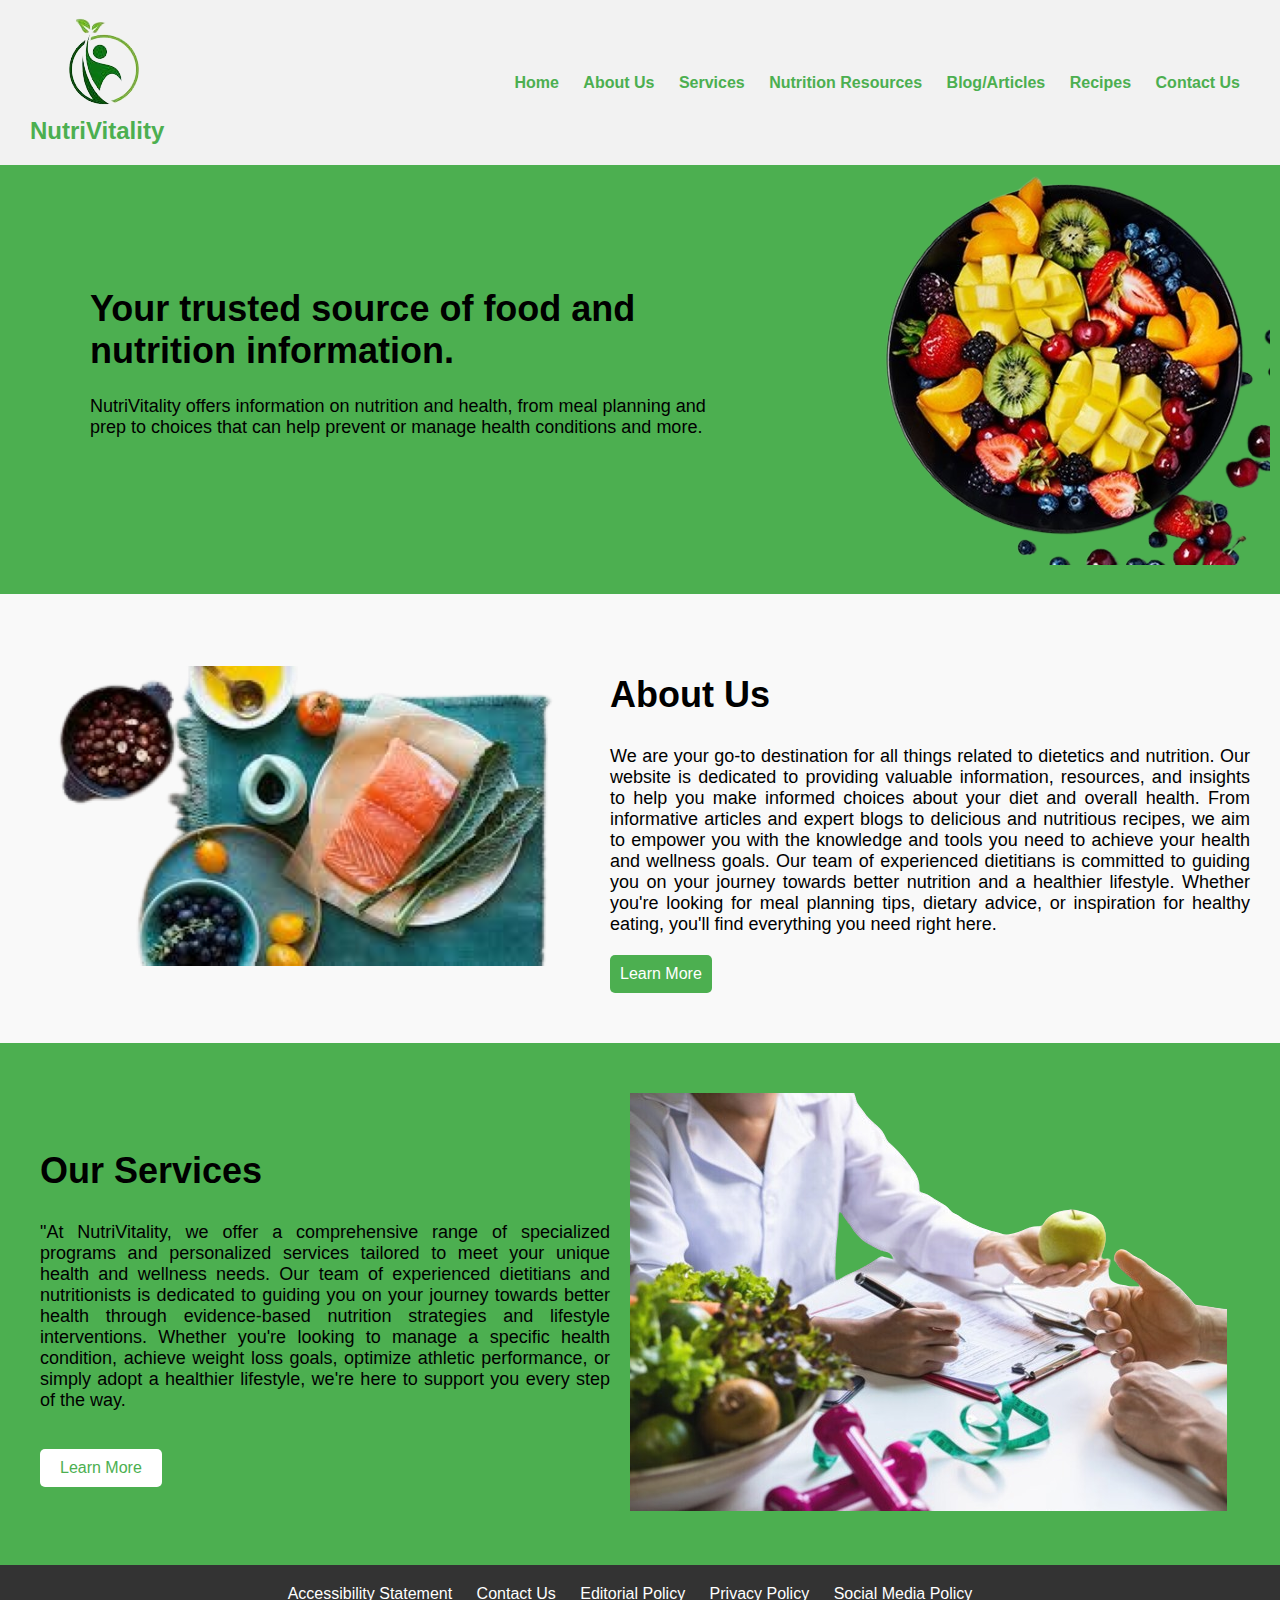
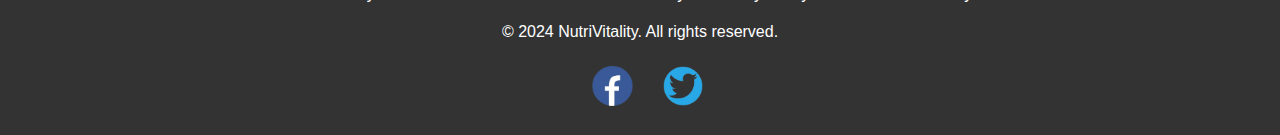
<file: Index.html>
<!DOCTYPE html>
<html lang="en">
<head>
    <meta charset="UTF-8">
    <meta name="viewport" content="width=device-width, initial-scale=1.0">
    <title>NutriVitality</title>
    <link rel="stylesheet" href="styles.css">
</head>
<body>
    <header>
        <div class="logo">
            <a href="#"><img src="logo.png" alt="Your Practice Logo"></a>
            <div class="brand-name">
            <h1>NutriVitality</h1>
        </div>
        </div>
        
<nav>
            <ul>
                <li><a href="Index.html">Home</a></li>
                <li><a href="#about">About Us</a></li>
                <li><a href="#services">Services</a></li>
                <li><a href="Nutrition_Resources.html">Nutrition Resources</a></li>
                <li><a href="blog.html">Blog/Articles</a></li>
                <li><a href="receipies.html">Recipes</a></li>
                <li><a href="contact.html">Contact Us</a></li>
            </ul>
        </nav>
    </header>
    
    
    
    <section class="hero">
        <div class="hero-content">
            <h1>Your trusted source of food and nutrition information.</h1>
            <p>NutriVitality offers information on nutrition and health, from meal planning and prep to choices that can help prevent or manage health conditions and more.</p>
        </div>
        <div class="hero-image">
            <img src="fruits.png" alt="Your Image">
        </div>
    </section>
    

    <section id="about" class="about">
        <div class="about-image">
            <img src="about-us.png" alt="About Us Image">
        </div>
        <div class="about-content">
            <h2>About Us</h2>
            <p>We are your go-to destination for all things related to dietetics and nutrition. Our website is dedicated to providing valuable information, resources, and insights to help you make informed choices about your diet and overall health. From informative articles and expert blogs to delicious and nutritious recipes, we aim to empower you with the knowledge and tools you need to achieve your health and wellness goals. Our team of experienced dietitians is committed to guiding you on your journey towards better nutrition and a healthier lifestyle. Whether you're looking for meal planning tips, dietary advice, or inspiration for healthy eating, you'll find everything you need right here.</p>
            <a href="about.html" class="btn">Learn More</a>
        </div>
       
    </section>

    <section id="services" class="services">
        <div class="services-content">
            <h2>Our Services</h2>
            <p>"At NutriVitality, we offer a comprehensive range of specialized programs and personalized services tailored to meet your unique health and wellness needs. Our team of experienced dietitians and nutritionists is dedicated to guiding you on your journey towards better health through evidence-based nutrition strategies and lifestyle interventions. Whether you're looking to manage a specific health condition, achieve weight loss goals, optimize athletic performance, or simply adopt a healthier lifestyle, we're here to support you every step of the way.</p>
            <a href="services.html" class="btn1">Learn More</a>
        </div>
        <div class="services-image">
            <img src="services.png" alt="Services Image">
        </div>
    </section>

    

    <!-- Other sections (nutrition resources, blog/articles, recipes) go here -->

    <footer>
        <div class="footer-links">
            <a href="#">Accessibility Statement</a>
            <a href="#">Contact Us</a>
            <a href="#">Editorial Policy</a>
            <a href="#">Privacy Policy</a>
            <a href="#">Social Media Policy</a>
        </div>
        <p>&copy; 2024 NutriVitality. All rights reserved.</p>
        <div class="social-media">
            <a href="#"><img src="facebook.png" alt="Facebook"></a>
            <a href="#"><img src="twitter.png" alt="Twitter"></a>
            <!-- Add more social media icons as needed -->
        </div>
    </footer>
    
</body>
</html>
</file>
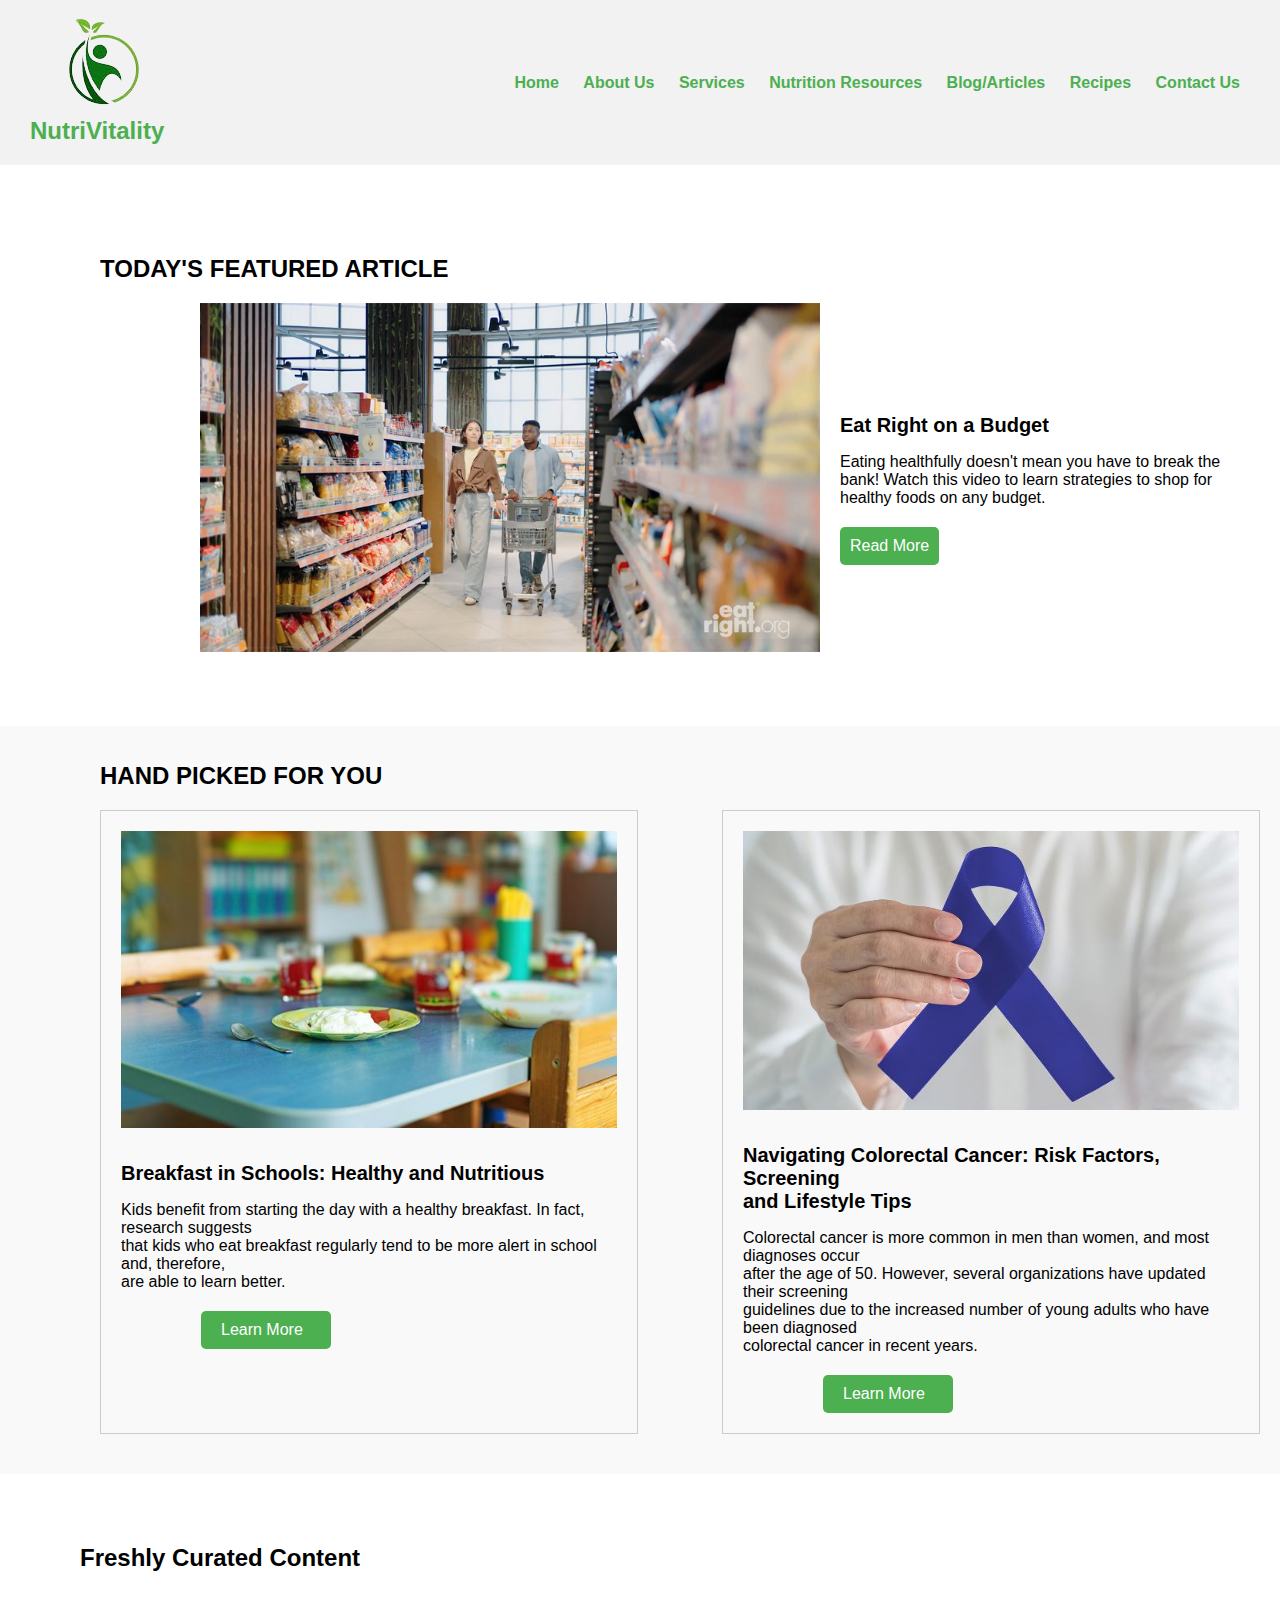
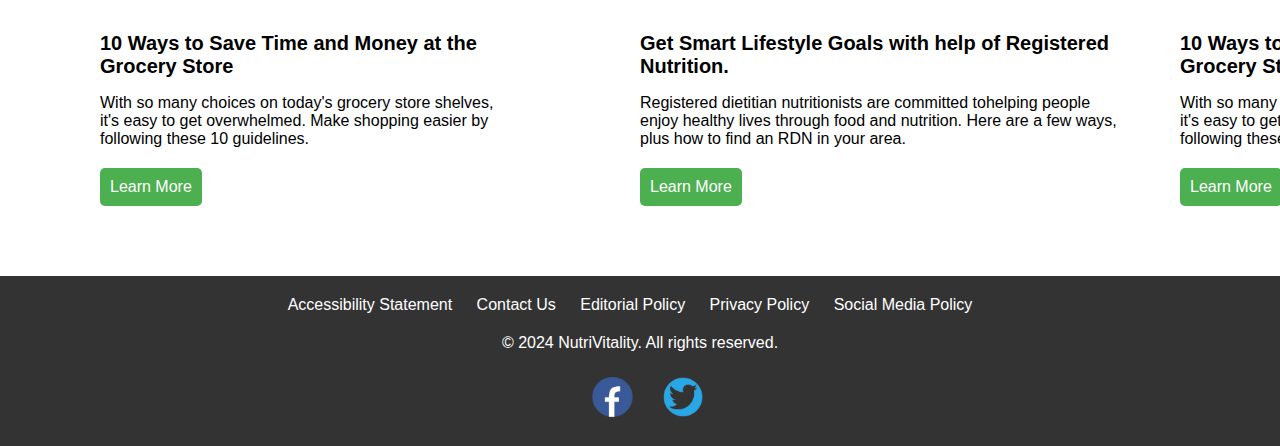
<file: blog.html>
<!DOCTYPE html>
<html lang="en">
<head>
    <meta charset="UTF-8">
    <meta name="viewport" content="width=device-width, initial-scale=1.0">
    <title>NutriVitality</title>
    <link rel="stylesheet" href="styles.css">
</head>
<body>
    <header>
        <div class="logo">
            <a href="#"><img src="logo.png" alt="Your Practice Logo"></a>
            <div class="brand-name">
            <h1>NutriVitality</h1>
        </div>
        </div>
        
<nav>
            <ul>
                <li><a href="Index.html">Home</a></li>
                <li><a href="#about">About Us</a></li>
                <li><a href="#services">Services</a></li>
                <li><a href="Nutrition_Resources.html">Nutrition Resources</a></li>
                <li><a href="blog.html">Blog/Articles</a></li>
                <li><a href="receipies.html">Recipes</a></li>
                <li><a href="contact.html">Contact Us</a></li>
            </ul>
        </nav>
    </header>


    <div class="featured-article">
        <h2>TODAY'S FEATURED ARTICLE</h2>
        <div class="featured-article-content">
            <div class="featured-article-image">
                <img src="featured-article-image.png" alt="Featured Article Image">
            </div>
            <div class="featured-article-text">
                <h3>Eat Right on a Budget</h3>
                <p>Eating healthfully doesn't mean you have to break the<br> bank! Watch this video to learn strategies to shop for<br> healthy foods on any budget.</p>
                <a href="#" class="btn">Read More</a>
            </div>
        </div>
    </div>
    


    <section class="handpicked">
        <h1>HAND PICKED FOR YOU</h1>
        <div class="article-container">
            <div class="article">
                <img src="article1.jpg" alt="Article 1 Image">
                <h3>Breakfast in Schools: Healthy and Nutritious</h3>
                <p>Kids benefit from starting the day with a healthy breakfast. In fact, research suggests<br> that kids who eat breakfast regularly tend to be more alert in school and, therefore,<br> are able to learn better.</p>
                <a href="#" class="btn">Learn More</a>
            </div>
            <div class="article">
                <img src="article2.jpg" alt="Article 2 Image">
                <h3>Navigating Colorectal Cancer: Risk Factors, Screening<br> and Lifestyle Tips</h3>
                <p>Colorectal cancer is more common in men than women, and most diagnoses occur<br> after the age of 50. However, several organizations have updated their screening<br> guidelines due to the increased number of young adults who have been diagnosed <br> colorectal cancer in recent years.</p>
                <a href="#" class="btn">Learn More</a>
            </div>
        </div>
    </section>
    


    <section class="fresh-content">
        <h2>Freshly Curated Content</h2>
        <div class="blog-slider">
            <div class="blog-slide">
                <div class="blog-details">
                    <h3>10 Ways to Save Time and Money at the<br>Grocery Store</h3>
                    <p>With so many choices on today's grocery store shelves, <br>it's easy to get overwhelmed. Make shopping easier by<br> following these 10 guidelines.</p>
                    <a href="#" class="btn">Learn More</a>
                </div>
            </div>

            <div class="blog-slide">
                <div class="blog-details">
                    <h3> Get Smart Lifestyle Goals with help of Registered<br> Nutrition.
                        </h3>
                    <p>
                        Registered dietitian nutritionists are committed tohelping people <br>enjoy healthy lives through food and nutrition. Here are a few ways,<br> plus how to find an RDN in your area.
                        </p>
                    <a href="#" class="btn">Learn More</a>
                </div>
            </div>

            <div class="blog-slide">
                <div class="blog-details">
                    <h3>10 Ways to Save Time and Money at the<br>Grocery Store</h3>
                    <p>With so many choices on today's grocery store shelves, <br>it's easy to get overwhelmed. Make shopping easier by<br> following these 10 guidelines.</p>
                    <a href="#" class="btn">Learn More</a>
                </div>
            </div>

            <div class="blog-slide">
                <div class="blog-details">
                    <h3>10 Ways to Save Time and Money at the<br>Grocery Store</h3>
                    <p>With so many choices on today's grocery store shelves, <br>it's easy to get overwhelmed. Make shopping easier by<br> following these 10 guidelines.</p>
                    <a href="#" class="btn">Learn More</a>
                </div>
            </div>
            <!-- Add more blog slides here -->
        </div>
  
    </section>
    

    <footer>
        <div class="footer-links">
            <a href="#">Accessibility Statement</a>
            <a href="#">Contact Us</a>
            <a href="#">Editorial Policy</a>
            <a href="#">Privacy Policy</a>
            <a href="#">Social Media Policy</a>
        </div>
        <p>&copy; 2024 NutriVitality. All rights reserved.</p>
        <div class="social-media">
            <a href="#"><img src="facebook.png" alt="Facebook"></a>
            <a href="#"><img src="twitter.png" alt="Twitter"></a>
            <!-- Add more social media icons as needed -->
        </div>
    </footer>

    
</body>
</html>
</file>
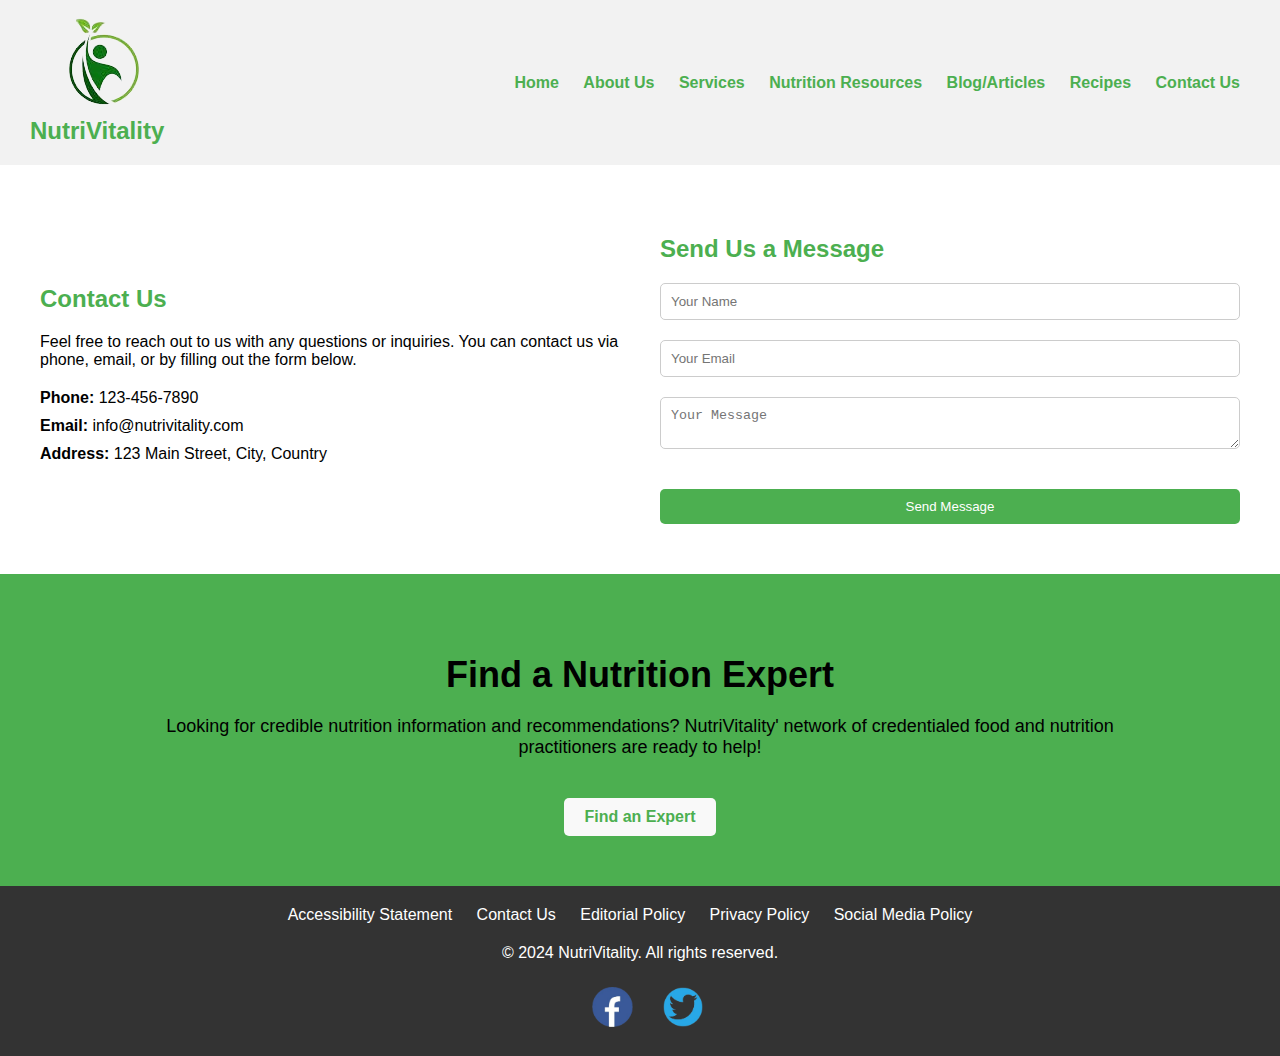
<file: contact.html>
<!DOCTYPE html>
<html lang="en">
<head>
    <meta charset="UTF-8">
    <meta name="viewport" content="width=device-width, initial-scale=1.0">
    <title>Contact Us - NutriVitality</title>
    <link rel="stylesheet" href="styles.css">
</head>
<body>
    <header>
        <div class="logo">
            <a href="#"><img src="logo.png" alt="NutriVitality Logo"></a>
            <div class="brand-name">
                <h1>NutriVitality</h1>
            </div>
        </div>
        
        <nav>
            <ul>
                <li><a href="Index.html">Home</a></li>
                <li><a href="index.html#about">About Us</a></li>
                <li><a href="index.html#services">Services</a></li>
                <li><a href="Nutrition_Resources.html">Nutrition Resources</a></li>
                <li><a href="index.html#blog">Blog/Articles</a></li>
                <li><a href="receipies.html">Recipes</a></li>
                <li><a href="contact.html">Contact Us</a></li>
            </ul>
        </nav>
    </header>
    
    <section class="contact">
        <div class="contact-info">
            <h2>Contact Us</h2>
            <p>Feel free to reach out to us with any questions or inquiries. You can contact us via phone, email, or by filling out the form below.</p>
            
            <div class="info">
                <p><strong>Phone:</strong> 123-456-7890</p>
                <p><strong>Email:</strong> info@nutrivitality.com</p>
                <p><strong>Address:</strong> 123 Main Street, City, Country</p>
            </div>
        </div>
        
        <div class="contact-form">
            <h2>Send Us a Message</h2>
            <form action="#" method="post">
                <input type="text" name="name" placeholder="Your Name" required>
                <input type="email" name="email" placeholder="Your Email" required>
                <textarea name="message" placeholder="Your Message" required></textarea>
                <button type="submit" class="btn">Send Message</button>
            </form>
        </div>
    </section>

    <section id="find-nutrition-expert" class="find-nutrition-expert">
        <div class="expert-content">
            <h2>Find a Nutrition Expert</h2>
            <p>Looking for credible nutrition information and recommendations? NutriVitality' network of credentialed food and nutrition practitioners are ready to help!</p>
            <a href="nutrition-experts.html" class="btn">Find an Expert</a>
        </div>
    </section>
    
    <footer>
        <div class="footer-links">
            <a href="#">Accessibility Statement</a>
            <a href="#">Contact Us</a>
            <a href="#">Editorial Policy</a>
            <a href="#">Privacy Policy</a>
            <a href="#">Social Media Policy</a>
        </div>
        <p>&copy; 2024 NutriVitality. All rights reserved.</p>
        <div class="social-media">
            <a href="#"><img src="facebook.png" alt="Facebook"></a>
            <a href="#"><img src="twitter.png" alt="Twitter"></a>
            <!-- Add more social media icons as needed -->
        </div>
    </footer>
   
</body>
</html>
</file>
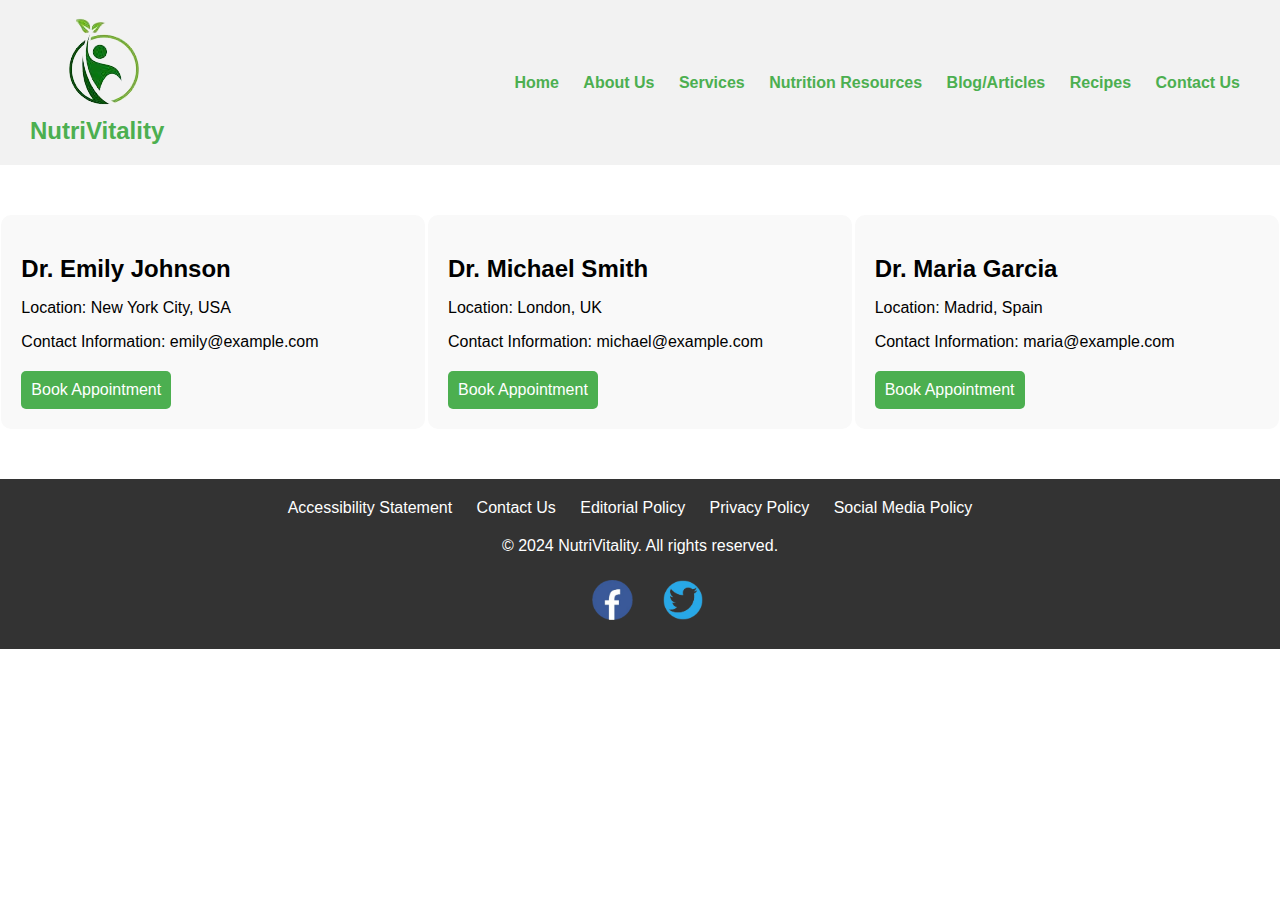
<file: nutrition-experts.html>
<!DOCTYPE html>
<html lang="en">
<head>
    <meta charset="UTF-8">
    <meta name="viewport" content="width=device-width, initial-scale=1.0">
    <title>Find a Nutrition Expert</title>
    <link rel="stylesheet" href="styles.css">
</head>
<body>
    <header>
        <div class="logo">
            <a href="#"><img src="logo.png" alt="Your Practice Logo"></a>
            <div class="brand-name">
                <h1>NutriVitality</h1>
            </div>
        </div>

        <nav>
            <ul>
                <li><a href="Index.html">Home</a></li>
                <li><a href="#about">About Us</a></li>
                <li><a href="#services">Services</a></li>
                <li><a href="Nutrition_Resources.html">Nutrition Resources</a></li>
                <li><a href="blog.html">Blog/Articles</a></li>
                <li><a href="receipies.html">Recipes</a></li>
                <li><a href="contact.html">Contact Us</a></li>
            </ul>
        </nav>
    </header>

    <section class="experts">
        <div class="expert-box">
            <div class="expert">
                <h2>Dr. Emily Johnson</h2>
                <p>Location: New York City, USA</p>
                <p>Contact Information: emily@example.com</p>
                <a href="book-appointment.html" class="btn">Book Appointment</a>
            </div>
        </div>
        <div class="expert-box">
            <div class="expert">
                <h2>Dr. Michael Smith</h2>
                <p>Location: London, UK</p>
                <p>Contact Information: michael@example.com</p>
                <a href="book-appointment.html" class="btn">Book Appointment</a>
            </div>
        </div>
        <div class="expert-box">
            <div class="expert">
                <h2>Dr. Maria Garcia</h2>
                <p>Location: Madrid, Spain</p>
                <p>Contact Information: maria@example.com</p>
                <a href="book-appointment.html" class="btn">Book Appointment</a>
            </div>
        </div>
    </section>

    <footer>
        <div class="footer-links">
            <a href="#">Accessibility Statement</a>
            <a href="#">Contact Us</a>
            <a href="#">Editorial Policy</a>
            <a href="#">Privacy Policy</a>
            <a href="#">Social Media Policy</a>
        </div>
        <p>&copy; 2024 NutriVitality. All rights reserved.</p>
        <div class="social-media">
            <a href="#"><img src="facebook.png" alt="Facebook"></a>
            <a href="#"><img src="twitter.png" alt="Twitter"></a>
            <!-- Add more social media icons as needed -->
        </div>
    </footer>
    
</body>
</html>
</file>
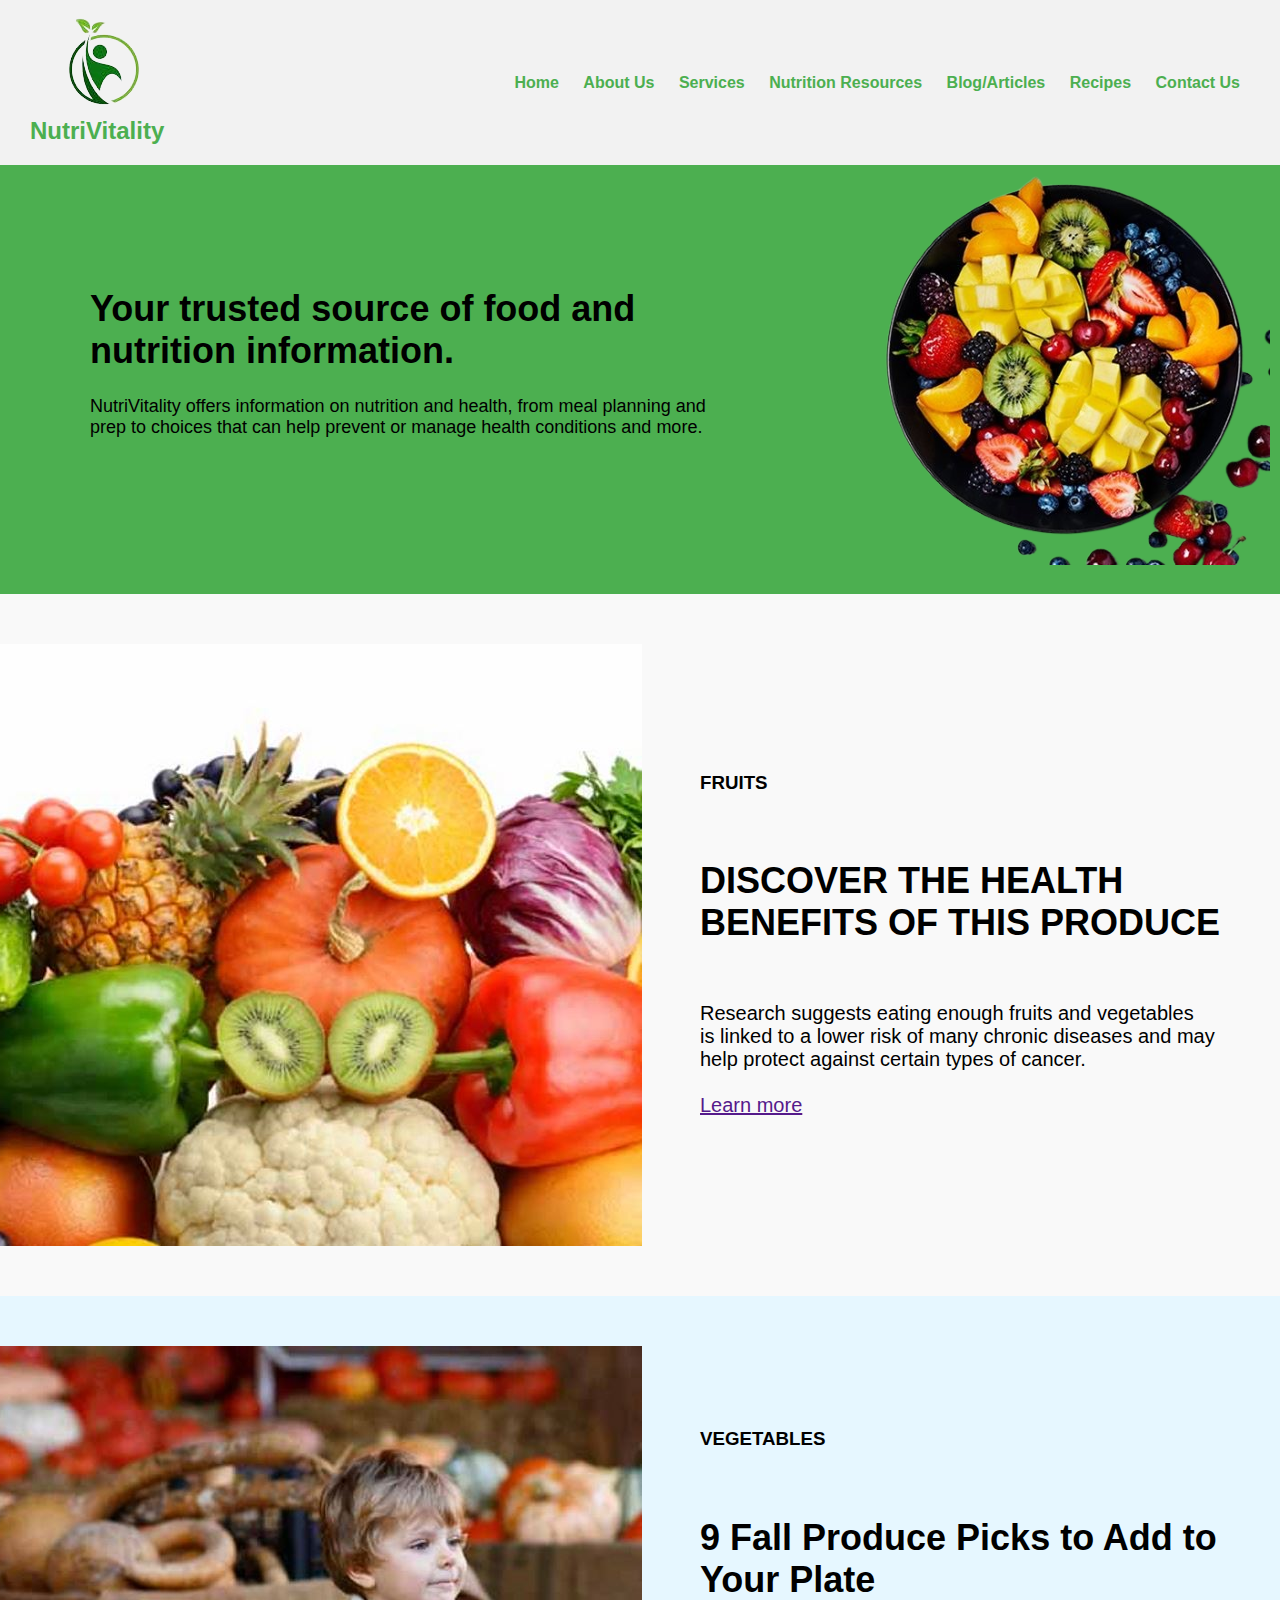
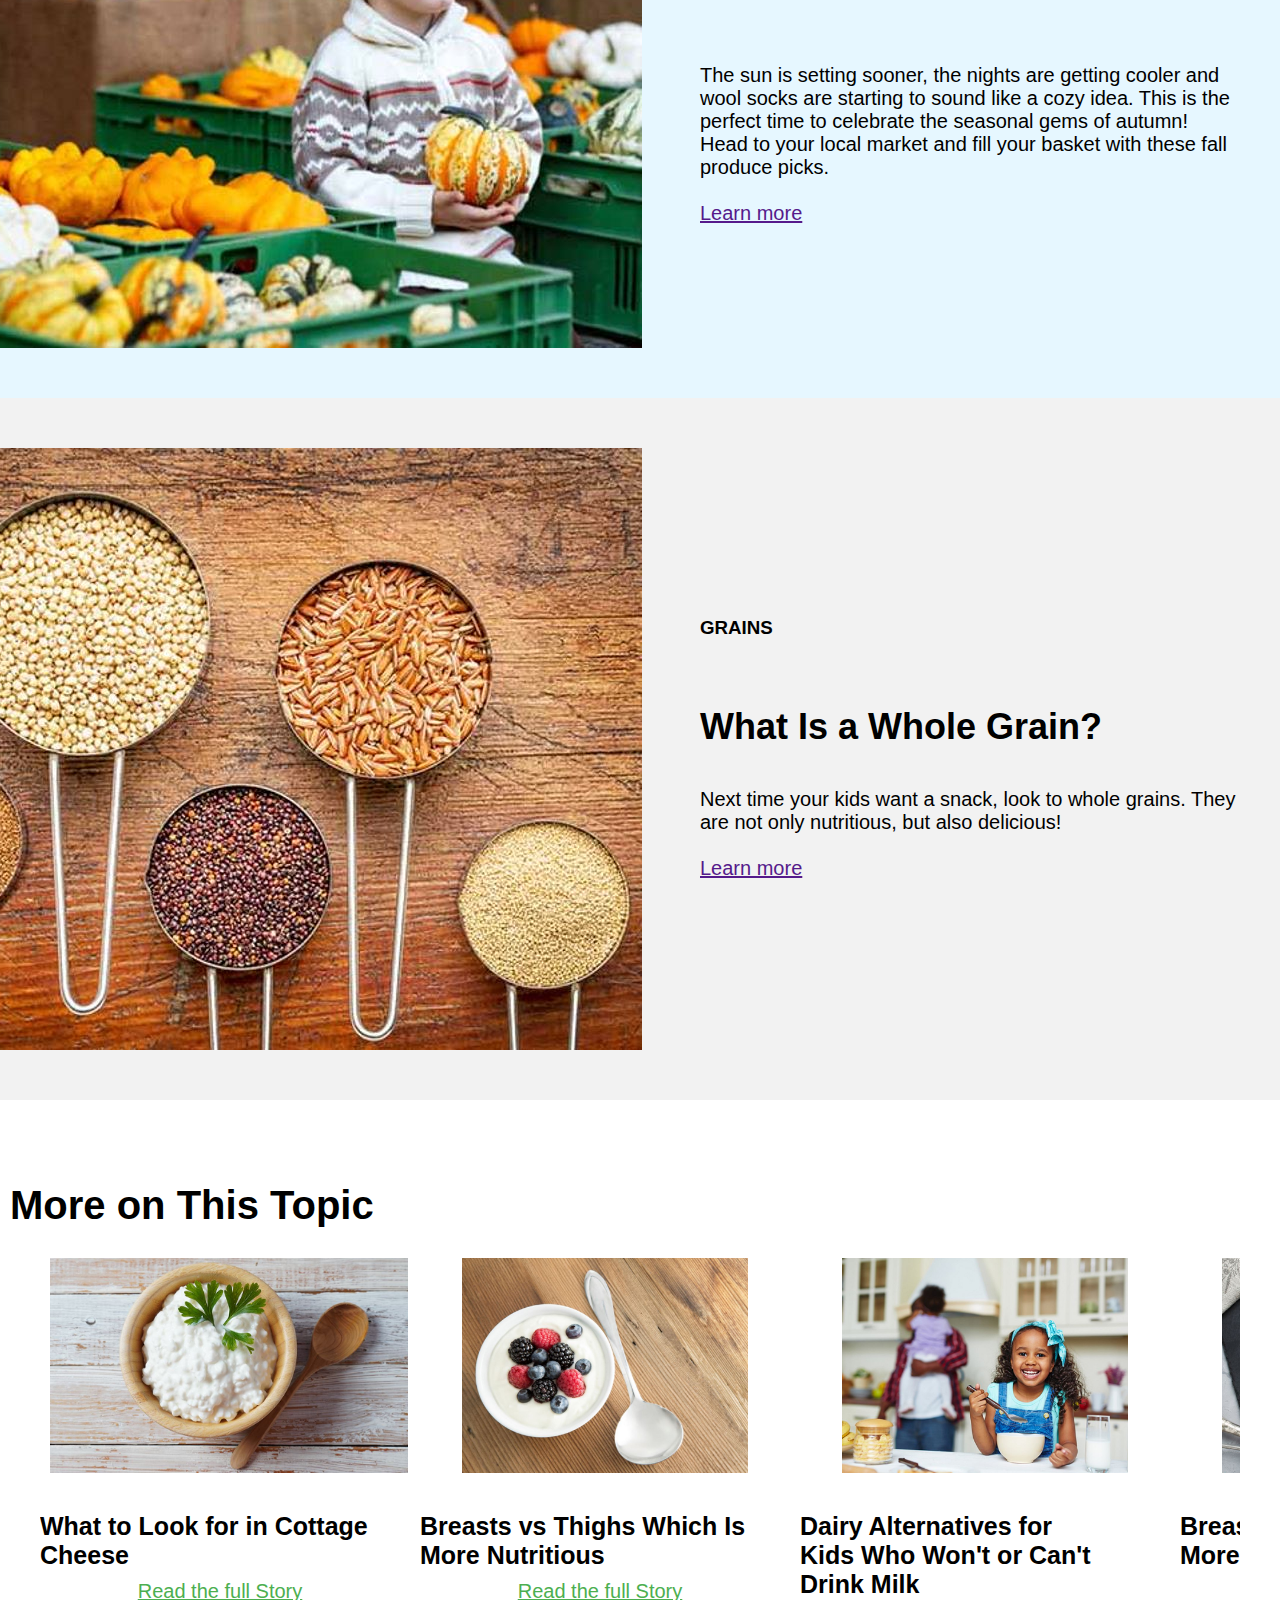
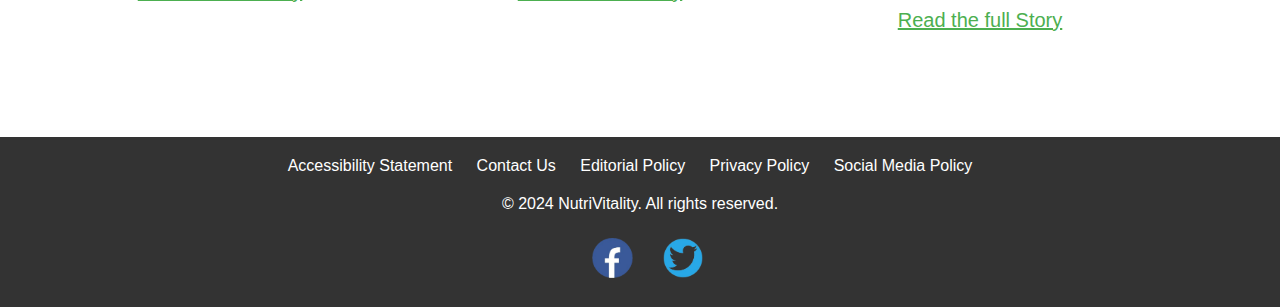
<file: Nutrition_Resources.html>
<!DOCTYPE html>
<html lang="en">
<head>
    <meta charset="UTF-8">
    <meta name="viewport" content="width=device-width, initial-scale=1.0">
    <title>NutriVitality - Nutritional Resources</title>
    <link rel="stylesheet" href="styles.css">
</head>
<body>
    <header>
        <div class="logo">
            <a href="#"><img src="logo.png" alt="Your Practice Logo"></a>
            <div class="brand-name">
            <h1>NutriVitality</h1>
        </div>
        </div>
        
<nav>
            <ul>
                <li><a href="Index.html">Home</a></li>
                <li><a href="#about">About Us</a></li>
                <li><a href="#services">Services</a></li>
                <li><a href="Nutrition_Resources.html">Nutrition Resources</a></li>
                <li><a href="blog.html">Blog/Articles</a></li>
                <li><a href="receipies.html">Recipes</a></li>
                <li><a href="contact.html">Contact Us</a></li>
            </ul>
        </nav>
    </header>

    <section class="hero">
        <div class="hero-content">
            <h1>Your trusted source of food and nutrition information.</h1>
            <p>NutriVitality offers information on nutrition and health, from meal planning and prep to choices that can help prevent or manage health conditions and more.</p>
        </div>
        <div class="hero-image">
            <img src="fruits.png" alt="Your Image">
        </div>
    </section>

    <section class="fruits">
        <div class="container">
            <img src="fruits.jpg" alt="Fruits Image">
            <div class="content">
                <h3>FRUITS</h3><br>
                <h2>DISCOVER THE HEALTH BENEFITS OF THIS PRODUCE</h2><br>
                <p>
                    
                        Research suggests eating enough fruits and vegetables<br>
                        is linked to a lower risk of many chronic diseases and may<br> help protect against certain types of cancer.
                    <BR><br><A HREF="">Learn more</A></p>
            </div>
        </div>
    </section>

    <section class="vegetables">
        <div class="container">
            <img src="vegetables.jpg" alt="Vegetables Image">
            <div class="content">
                <h3>VEGETABLES</h3><br>
                <h2>9 Fall Produce Picks to Add to Your Plate</h2>
                <p><BR>The sun is setting sooner, the nights are getting cooler and wool socks are starting to sound like a cozy idea. This is the perfect time to celebrate the seasonal gems of autumn! Head to your local market and fill your basket with these fall produce picks.
                    <BR><br><A HREF="">Learn more</A></p>
                </p>
               
            </div>
        </div>
    </section>

    <section class="grains">
        <div class="container">
            <img src="grains.jpg" alt="Grains Image">
            
            <div class="content">
                <h3>GRAINS</h3><br>
                <h2>What Is a Whole Grain?</h2>
                <p> Next time your kids want a snack, look to whole grains. They are not only nutritious, but also delicious!
                    <BR><br><A HREF="">Learn more</A>
                </p>
            </div>
        </div>
    </section>


    <section class="slider">
        <div class="container">
            <h2>More on This Topic</h2>
            <div class="slider-content">
                <div class="slide">
                    <img src="slider-image1.jpg" alt="Slider Image 1">
                    <h3>What to Look for in Cottage<br> Cheese
                    </h3>
                    <a href="" class="learn-more">Read the full Story</a>
                </div>
                <div class="slide">
                    <img src="slider-image2.jpg" alt="Slider Image 2">
                    <h3>Breasts vs Thighs Which Is<br> More Nutritious
                    </h3>
                    <a href="" class="learn-more">Read the full Story</a>
                </div>
                <div class="slide">
                    <img src="slider-image3.jpg" alt="Slider Image 3">
                    <h3>Dairy Alternatives for<br> Kids Who Won't or Can't<br> Drink Milk
                    </h3>
                    <a href="" class="learn-more">Read the full Story</a>
                </div>

                <div class="slide">
                    <img src="slider-image4.jpg" alt="Slider Image 4">
                    <h3>Breasts vs Thighs Which Is <br>More Nutritious

                    </h3>
                    <a href="" class="learn-more">Read the full Story</a>
                </div>
            </div>
        </div>
    </section>
    

    <footer>
        <div class="footer-links">
            <a href="#">Accessibility Statement</a>
            <a href="#">Contact Us</a>
            <a href="#">Editorial Policy</a>
            <a href="#">Privacy Policy</a>
            <a href="#">Social Media Policy</a>
        </div>
        <p>&copy; 2024 NutriVitality. All rights reserved.</p>
        <div class="social-media">
            <a href="#"><img src="facebook.png" alt="Facebook"></a>
            <a href="#"><img src="twitter.png" alt="Twitter"></a>
            <!-- Add more social media icons as needed -->
        </div>
    </footer>
</body>
</html>
</file>
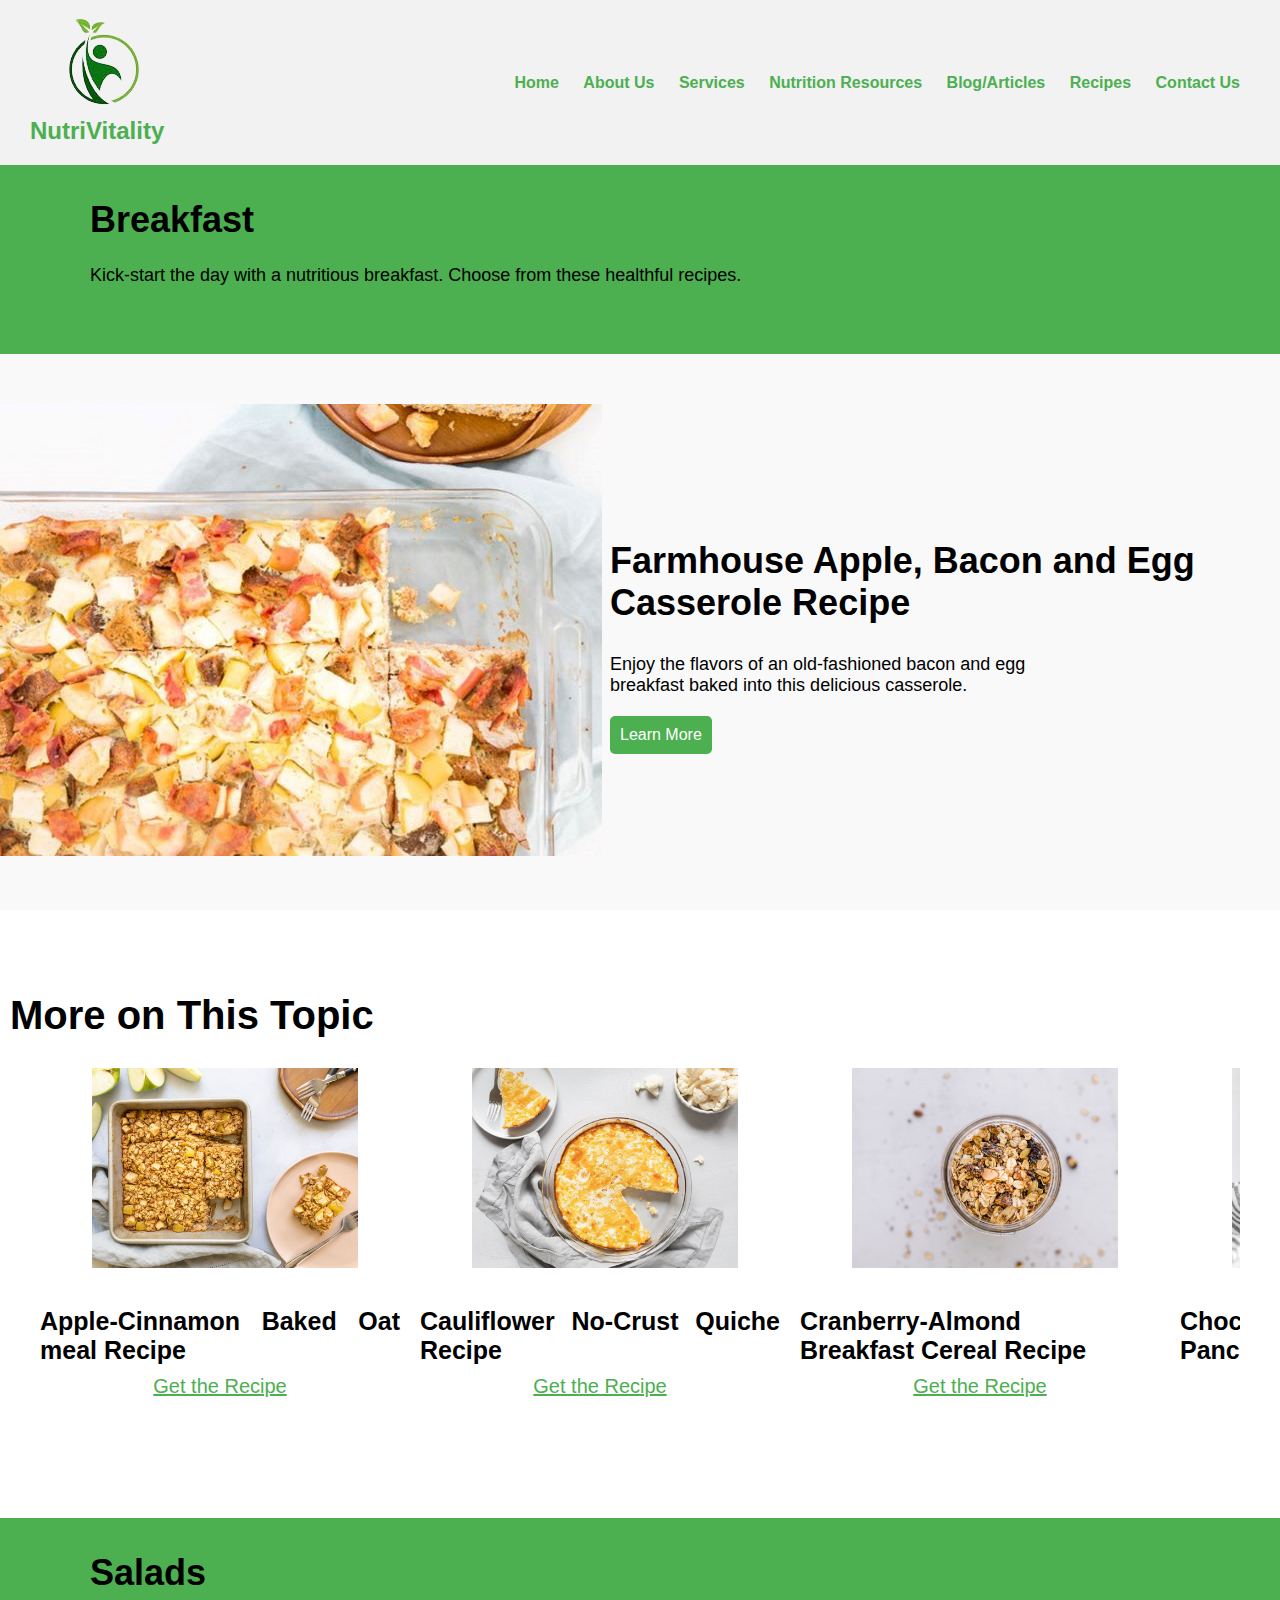
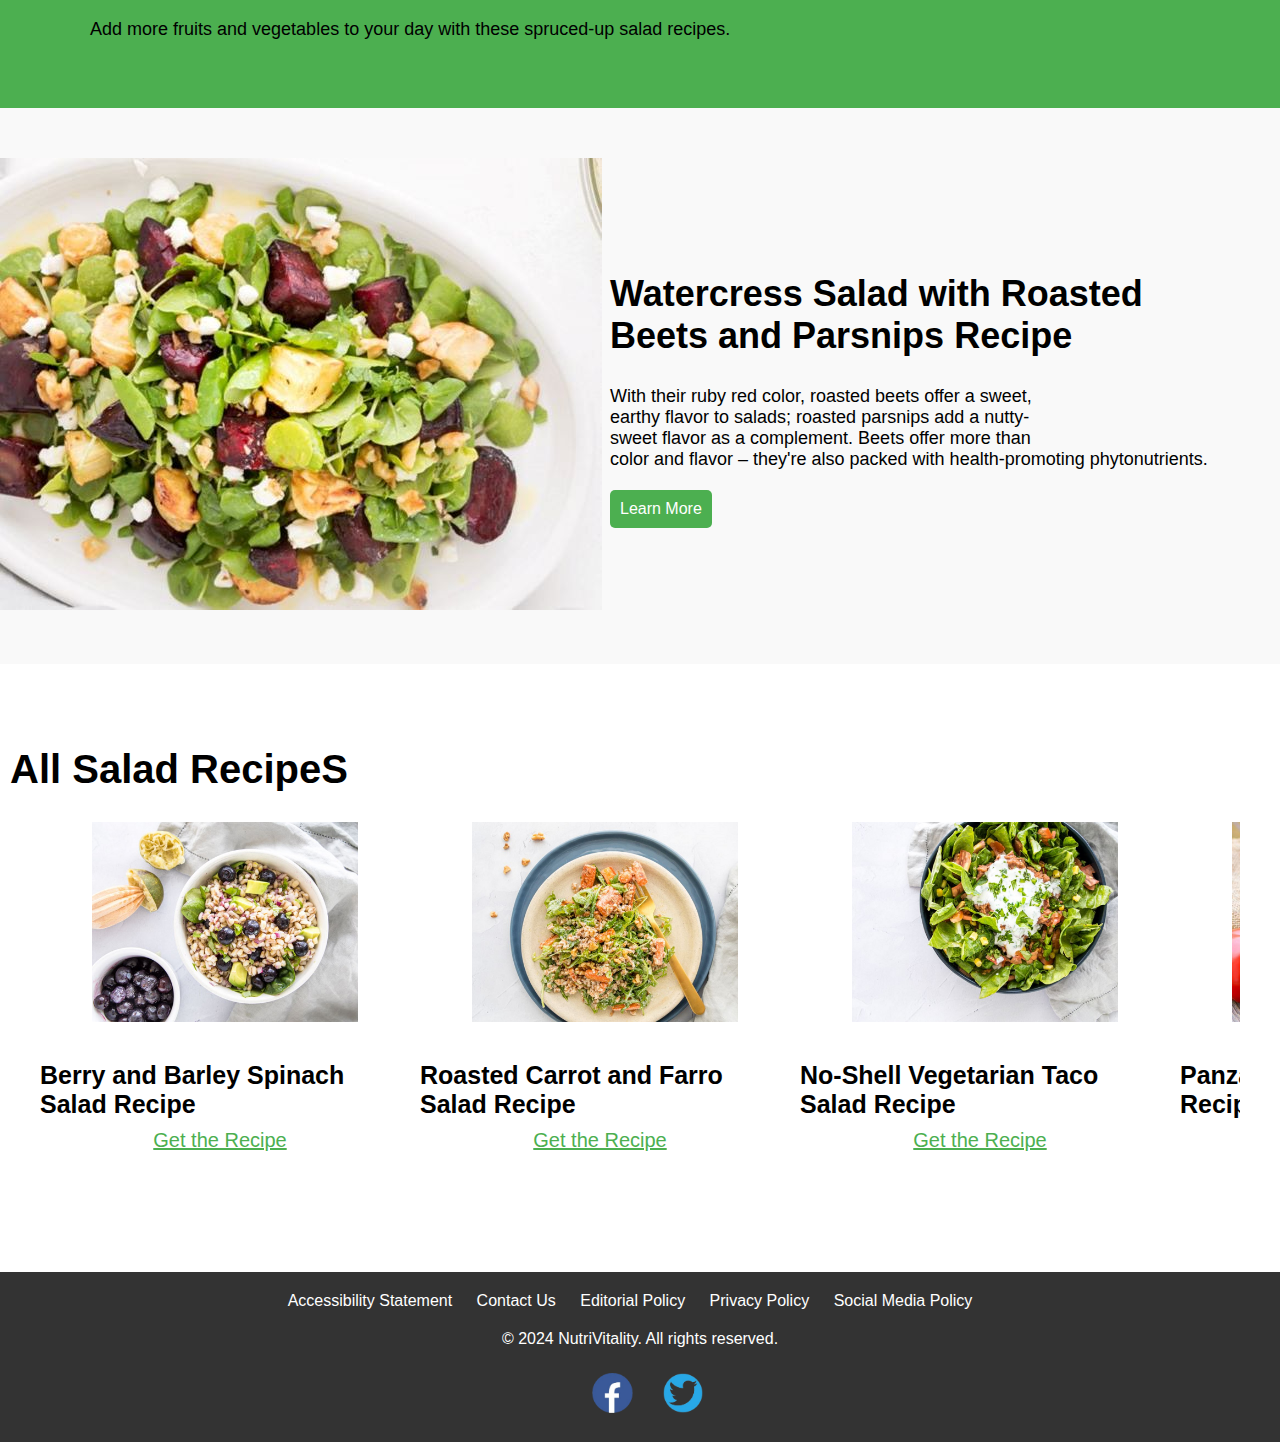
<file: receipies.html>
<!DOCTYPE html>
<html lang="en">
<head>
    <meta charset="UTF-8">
    <meta name="viewport" content="width=device-width, initial-scale=1.0">
    <title>NutriVitality</title>
    <link rel="stylesheet" href="styles.css">
</head>
<body>
    <header>
        <div class="logo">
            <a href="#"><img src="logo.png" alt="Your Practice Logo"></a>
            <div class="brand-name">
            <h1>NutriVitality</h1>
        </div>
        </div>
        
<nav>
            <ul>
                <li><a href="Index.html">Home</a></li>
                <li><a href="#about">About Us</a></li>
                <li><a href="#services">Services</a></li>
                <li><a href="Nutrition_Resources.html">Nutrition Resources</a></li>
                <li><a href="blog.html">Blog/Articles</a></li>
                <li><a href="receipies.html">Recipes</a></li>
                <li><a href="contact.html">Contact Us</a></li>
            </ul>
        </nav>
    </header>
    
    
    
    <section class="hero">
        <div class="hero-content">
            <h1>Breakfast</h1>
            <p>Kick-start the day with a nutritious breakfast. Choose from these healthful recipes.</p>
        </div>
        
    </section>
    

    <section id="about" class="about">
        <div class="about-image">
            <img src="breakfast.jpg" alt="About Us Image">
        </div>
        <div class="about-content">
            <h2>Farmhouse Apple, Bacon and Egg<br> Casserole Recipe</h2>
            <p>Enjoy the flavors of an old-fashioned bacon and egg <br>breakfast baked into this delicious casserole.</p>
            <a href="about.html" class="btn">Learn More</a>
        </div>
       
    </section>
    

    <section class="slider">
        <div class="container">
            <h2>More on This Topic</h2>
            <div class="slider-content">
                <div class="slide">
                    <img src="breakfast1.jpg" alt="Slider Image 1">
                    <h3>Apple-Cinnamon Baked Oat meal Recipe

                    </h3>
                    <a href="" class="learn-more">Get the Recipe</a>
                </div>
                <div class="slide">
                    <img src="breakfast2.jpg" alt="Slider Image 2">
                    <h3>Cauliflower No-Crust Quiche Recipe

                    </h3>
                    <a href="" class="learn-more">Get the Recipe</a>
                </div>
                <div class="slide">
                    <img src="breakfast3.jpg" alt="Slider Image 3">
                    <h3>

                        Cranberry-Almond<br> Breakfast Cereal Recipe
                        
                    </h3>
                    <a href="" class="learn-more">Get the Recipe</a>
                </div>

                <div class="slide">
                    <img src="breakfast4.jpg" alt="Slider Image 4">
                    <h3>Chocolate Chip Banana Pancakes Recipe


                    </h3>
                    <a href="" class="learn-more">Get the Recipe</a>
                </div>
            </div>
        </div>
    </section>
    
    

    <!-- Other sections (nutrition resources, blog/articles, recipes) go here -->
    <section class="hero">
        <div class="hero-content">
            <h1>Salads</h1>
            <p>Add more fruits and vegetables to your day with these spruced-up salad recipes.</p>
        </div>
        
    </section>
    

    <section id="about" class="about">
        <div class="about-image">
            <img src="salad.jpg" alt="About Us Image">
        </div>
        <div class="about-content">
            <h2>Watercress Salad with Roasted<br> Beets and Parsnips Recipe</h2>
            <p>With their ruby red color, roasted beets offer a sweet,<br> earthy flavor to salads; roasted parsnips add a nutty-<br>sweet flavor as a complement. Beets offer more than<br> color and flavor – they're also packed with health-promoting phytonutrients.</p>
            <a href="about.html" class="btn">Learn More</a>
        </div>
       
    </section>
    

    <section class="slider">
        <div class="container">
            <h2>All Salad RecipeS</h2>
            <div class="slider-content">
                <div class="slide">
                    <img src="salad1.jpg" alt="Slider Image 1">
                    <h3>
                        Berry and Barley Spinach<BR> Salad Recipe


                    </h3>
                    <a href="" class="learn-more">Get the Recipe</a>
                </div>
                <div class="slide">
                    <img src="salad2.jpg" alt="Slider Image 2">
                    <h3>Roasted Carrot and Farro<br> Salad Recipe


                    </h3>
                    <a href="" class="learn-more">Get the Recipe</a>
                </div>
                <div class="slide">
                    <img src="salad3.jpg" alt="Slider Image 3">
                    <h3>

                        No-Shell Vegetarian Taco<br> Salad Recipe

                        
                    </h3>
                    <a href="" class="learn-more">Get the Recipe</a>
                </div>

                <div class="slide">
                    <img src="salad4.jpg" alt="Slider Image 4">
                    <h3>Panzanella with Cucumbers Recipe



                    </h3>
                    <a href="" class="learn-more">Get the Recipe</a>
                </div>
            </div>
        </div>
    </section>
    





    <footer>
        <div class="footer-links">
            <a href="#">Accessibility Statement</a>
            <a href="#">Contact Us</a>
            <a href="#">Editorial Policy</a>
            <a href="#">Privacy Policy</a>
            <a href="#">Social Media Policy</a>
        </div>
        <p>&copy; 2024 NutriVitality. All rights reserved.</p>
        <div class="social-media">
            <a href="#"><img src="facebook.png" alt="Facebook"></a>
            <a href="#"><img src="twitter.png" alt="Twitter"></a>
            <!-- Add more social media icons as needed -->
        </div>
    </footer>
    
</body>
</html>
</file>
<file: styles.css>
body {
    font-family: Arial, sans-serif;
    margin: 0;
    padding: 0;
}

header {
    background-color: #f2f2f2;
    padding: 20px;
    display: flex;
    justify-content: space-between;
    align-items: center;
}



nav ul {
    list-style-type: none;
    margin: 0;
    padding: 0;}
    

nav ul li {
    display: inline;
    margin-right: 20px;
}

nav ul li a {
    text-decoration: none;
    color: #4caf50; 
    font-weight: bold;
}

.hero {
    background-color: #4caf50;
   
    padding: 50px 0;
    display: flex;
    align-items: center;
    
}

.hero-content {
    margin-top: -40px;
    width: 60%; /* Adjust as needed */
    padding: 0 20px; /* Add some padding to the sides */
    text-align: left;
    margin-left: 70px;
}

.hero-content h1 {
    font-size: 36px;
}

.hero-content p {
    font-size: 18px;
}

.hero-image {
    margin-top: -50px;
    margin-bottom: -25px;
    margin-right: 10px;
    width: 50%; /* Adjust as needed */
    text-align: right;
}

.hero-image img {
    max-width: 100%; /* Ensure image doesn't overflow */
    height: auto; /* Maintain aspect ratio */
}


.btn {
    display: inline-block;
    background-color: #4caf50;
    color: #fff;
    padding: 10px 20px;
    text-decoration: none;
    border-radius: 5px;
    margin-top: 20px;
}
.btn1 {
    display: inline-block;
    background-color: #fff;
    color: #4caf50;
    padding: 10px 20px;
    text-decoration: none;
    border-radius: 5px;
    margin-top: 20px;
    margin-left: 70px;
}
.btn:hover {
    background-color: #45a049;
}

footer {
    background-color: #333;
    color: #fff;
    text-align: center;
    padding: 20px 0;
}

.footer-links {
    margin-bottom: 20px;
}

.footer-links a {
    color: #fff;
    text-decoration: none;
    margin-right: 20px;
}

.footer-links a:hover {
    text-decoration: underline;
}

.social-media {
    margin-top: 20px;
}

.social-media img {
    width: 30px;
    height: 30px;
    margin: 0 10px;
    transition: transform 0.3s ease-in-out;
}

.social-media img:hover {
    transform: scale(1.2);
}


    .social-media img {
        width: auto; /* Adjust width as needed */
        height: 40px;
        margin: 5px 5px;
    }
    

.logo {
    text-align: left; /* Align logo to the left */
    margin-top: -60px;
    margin-left:-40px;

}

.brand-name {
    text-align: left; /* Align brand name to the left */
    margin-top: -50px; /* Add some spacing between logo and brand name */
    margin-left: 50px;
}

.brand-name h1 {
    font-size: 24px;
    color: #4caf50; /* Green color for emphasis */
    margin: 0;
    padding: 0;
    display: inline; /* Display the brand name inline */
}

.about {
    background-color: #f9f9f9;
    padding: 50px 0;
    display: flex;
    align-items: center;
}

.about-content {
    width: 50%; /* Adjust as needed */
    padding: 0 20px; /* Add some padding to the sides */
    text-align: left;
    margin-left: -50px;
}

.about-content h2 {
    font-size: 36px;
}

.about-content p {
    text-align: justify;
    font-size: 18px;
}

.about-image {
    width: 50%; /* Adjust as needed */
    
    text-align: right;
}

.about-image img {
    margin-right: 150px;
    max-width: 100%; /* Ensure image doesn't overflow */
    height: auto; /* Maintain aspect ratio */
   /* transform: rotate(-5deg);*/
}

.services {

    background-color: #f9f9f9;
    padding: 50px 0;
    display: flex;
    align-items: center;
    background-color: #4caf50;
}

.services-content {
    width: 50%; /* Adjust as needed */
    padding: 0 20px; /* Add some padding to the sides */
    text-align: left;
    margin-left: -50px;
}

.services-content h2 {
    font-size: 36px;
    margin-left: 70px;
}

.services-content p {
    text-align: justify;
    font-size: 18px;
    margin-left: 70px;
}

.services-image {
    width: 50%; /* Adjust as needed */
    text-align: right;
}

.services-image img {
    margin-right: 150px;
    max-width: 100%; /* Ensure image doesn't overflow */
    height: auto; /* Maintain aspect ratio */
}




/* Contact Page */

/* General Styles */

.contact {
    padding: 50px 20px;
    display: flex;
    justify-content: space-around;
    align-items: center;
}

.contact-info,
.contact-form {
    flex: 1;
    padding: 0 20px;
}

.contact-info h2,
.contact-form h2 {
    margin-bottom: 20px;
    color: #4caf50;
}

.contact-info .info {
    margin-top: 20px;
}

.contact-info .info p {
    margin: 10px 0;
}

.contact-form form {
    display: flex;
    flex-direction: column;
}

.contact-form input,
.contact-form textarea {
    margin-bottom: 20px;
    padding: 10px;
    border: 1px solid #ccc;
    border-radius: 5px;
}

.contact-form button {
    padding: 10px 20px;
    background-color: #4caf50;
    color: #fff;
    border: none;
    border-radius: 5px;
    cursor: pointer;
}

.contact-form button:hover {
    background-color: #45a049;
}

.find-nutrition-expert {
    background-color:#4caf50 ;
    padding: 50px 0;
    text-align: center;
}

.find-nutrition-expert .expert-content {
    width: 80%;
    margin: 0 auto;
}

.find-nutrition-expert h2 {
    font-size: 36px;
    color: #000;
    margin-bottom: 20px;
}

.find-nutrition-expert p {
    font-size: 18px;
    margin-bottom: 20px;
}

.find-nutrition-expert .btn {
    display: inline-block;
    background-color: #f9f9f9;
    color:#4caf50 ;
    padding: 10px 20px;
    text-decoration: none;
    border-radius: 5px;
    font-weight: bold;
    transition: background-color 0.3s ease;
}

.find-nutrition-expert .btn:hover {
    background-color: #45a049;
}

/* Nutritional=expert page */
.experts {
    display: flex;
    justify-content: space-around;
    padding: 50px 0;
}

.expert-box {
    background-color: #f9f9f9;
    border-radius: 10px;
    padding: 20px;
    width: 30%; /* Adjust width as needed */
}

.expert h2 {
    font-size: 24px;
    margin-bottom: 10px;
}

.expert p {
    margin-bottom: 10px;
}
.h1{

    color:#4caf50 ;
}

.featured-article {
    margin-top: 50px;
     /* Change background color */
    padding: 20px; 
}

.featured-article h2 {
    margin-left: 80px;
    font-size: 24px;
    margin-bottom: 20px;
}

.featured-article-content {
    display: flex;
    align-items: center;
}

.featured-article-image {
    flex: 0 0 50%;
}

.featured-article-image img {
    margin-left: 180px;
    width: 100%;
    height: auto;
}

.featured-article-text {
    margin-left: 180px;
    flex: 0 0 50%;
    padding: 0 20px;
}

.featured-article-text h3 {
    
    font-size: 20px;
    margin-bottom: 10px;
}

.featured-article-text p {
    font-size: 16px;
    margin-bottom: 20px;
}

.btn {
    display: inline-block;
    background-color: #4caf50;
    color: #fff;
    padding: 10px 20px;
    text-decoration: none;
    border-radius: 5px;
}

.btn:hover {
    background-color: #45a049;
}

.handpicked {
    margin-top: 50px;
    background-color: #f9f9f9; /* Change background color */
    padding: 20px;
}

.handpicked h1 {
    margin-left: 80px;
    font-size: 24px;
    margin-bottom: 20px;
}

.article-container {
    display: flex;
    justify-content: space-between;
}

.article {
    margin-left: 80px;
    width: 40%; /* Adjust as needed */
    border: 1px solid #ccc;
    padding: 20px;
    margin-bottom: 20px;
}

.article img {
    width: 100%;
    height: auto;
    margin-bottom: 10px;
}

.article h3 {
    font-size: 20px;
    margin-bottom: 10px;
}

.article p {
    font-size: 16px;
    margin-bottom: 20px;
}

.article .btn {
    display: block;
    background-color: #4caf50;
    color: #fff;
    width: 90px;
    margin-left: 80px;
    padding: 10px 20px;
    text-decoration: none;
}


.fresh-content {
    padding: 50px 0;
}

.fresh-content h2 {
    margin-left: 80px;
    
    font-size: 24px;
    margin-bottom: 20px;
}

.blog-slider {
    margin-left: 80px;
    display: flex;
    overflow-x: auto;
    scroll-snap-type: x mandatory;
}

.blog-slide {
    flex: 0 0 auto;
    width: 50%; /* Adjust slide width as needed */
    scroll-snap-align: start;
    margin-right: -60px;
    position: relative;
}

.blog-slide img {
    width: 100%;
    height: auto;
}

.blog-details {
    
    
    background-color: rgba(255, 255, 255, 0.8);
    padding: 20px;
    text-align: center;
    border-radius: 5px;
}

.blog-details h3 {
    text-align: justify;
    font-size: 20px;
    margin-bottom: 10px;
}

.blog-details p {
    text-align: justify;
    font-size: 16px;
    margin-bottom: 20px;
}

.btn {
    display:table;
    background-color: #4caf50;
    color: #fff;
    padding: 10px 10px;
    text-decoration: none;
    
    border-radius: 5px;
}

.btn:hover {
    background-color: #45a049;
}

.slider-buttons {
    text-align: center;
    margin-top: 20px;
}

.prev-btn,
.next-btn {
    background-color: #f2f2f2;
    border: none;
    color: #4caf50;
    font-size: 20px;
    cursor: pointer;
    padding: 10px 20px;
    border-radius: 5px;
}

.prev-btn:hover,
.next-btn:hover {
    background-color: #ddd;
}


.fruits {
    background-color: #f9f9f9;
    padding: 50px 0;
}

.fruits .container {
    display: flex;
    justify-content: space-between;
    align-items: center;
    max-width: 1200px;
    margin: 0 auto;
}

.vegetables {
    background-color: #e6f7ff;
    padding: 50px 0;
}

.vegetables .container {
    display: flex;
    justify-content: space-between;
    align-items: center;
    max-width: 1200px;
    margin: 0 auto;
}

.grains {
    background-color: #f2f2f2;
    padding: 50px 0;
}

.grains .container {
    display: flex;
    justify-content: space-between;
    align-items: center;
    max-width: 1200px;
    margin: 0 auto;
}

.container h2 {
    font-size: 36px;
    margin-bottom: 20px;
}

.container .content {
    display: flex;
    flex-direction: column;
    width: 45%;
}

.container .content p {
    font-size: 20px;
}

.container img {
margin-left: -200px;
    max-width: 100%;
    height: auto;
}

.slider {
    padding: 50px 0;
}

.slider .container {
    max-width: 1200px;
    margin: 0 auto;
}

.slider h2 {
    margin-left: -30px;
    font-size: 40px;
    margin-bottom: 30px;
}

.slider-content {
    display: flex;
    justify-content: space-between;
    overflow-x: auto;
}

.slide {
    flex: 0 0 auto;
    width: 30%; /* Adjust as needed */
    margin-right: 20px;
    text-align: center;
}

.slide img {
    max-width: 100%;
    height: 50%;
    margin-left: 10px;
    margin-bottom: 10px;
}

.slide h3 {
    text-align: justify;
    font-size: 25px;
    margin-bottom: 10px;
}

.learn-more {
    
    font-size: 20px;
    color:  #4caf50;
    
}
</file>
